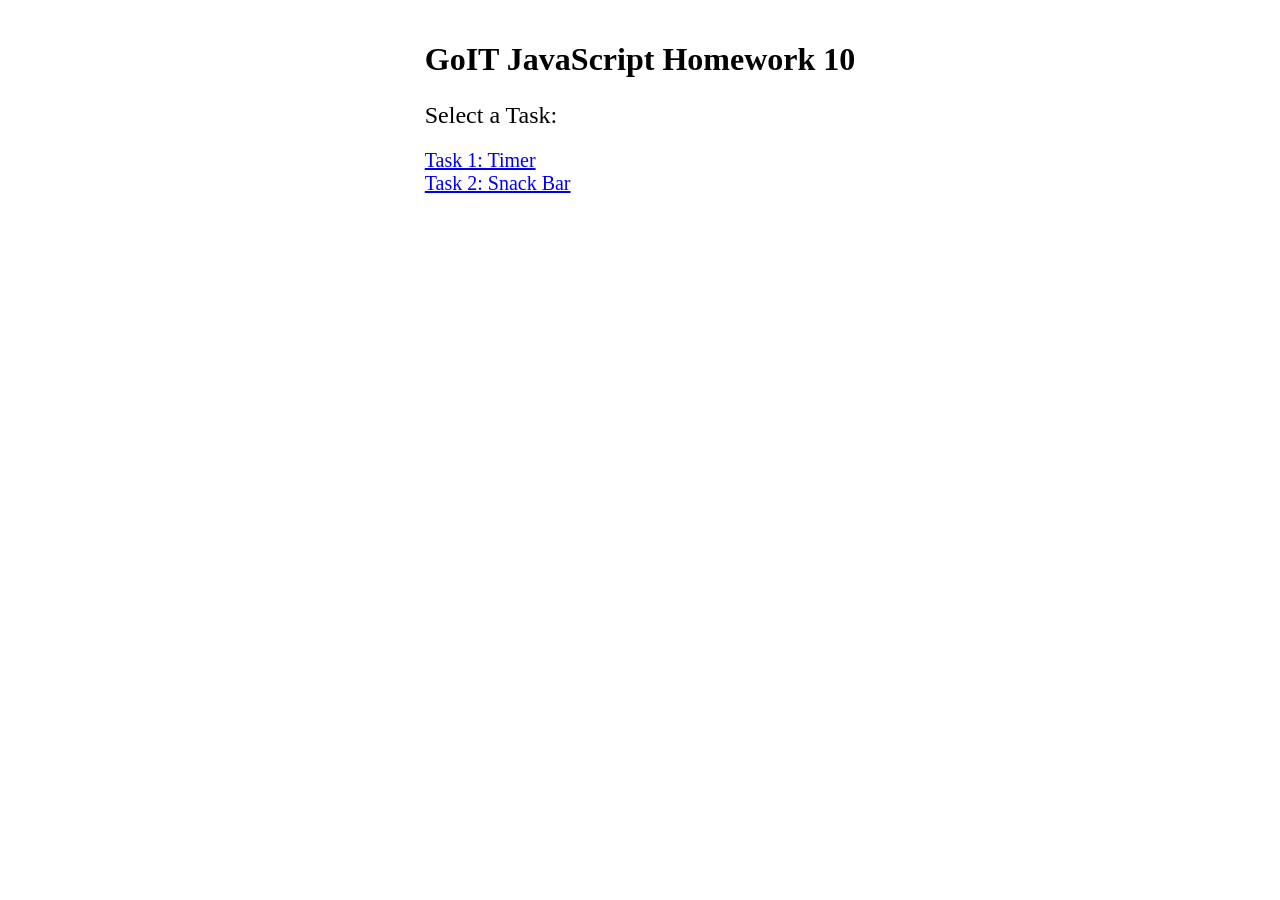
<file: src/index.html>
<!doctype html>
<html lang="en">
  <head>
    <meta charset="UTF-8" />
    <meta name="viewport" content="width=device-width, initial-scale=1.0" />
    <title>JavaScript Homework 10</title>
    <link rel="stylesheet" href="./css/styles.css" />
  </head>
  <body>
    <main>
      <h1>GoIT JavaScript Homework 10</h1>
      <p>Select a Task:</p>
      <ul>
        <li><a href="./01-timer.html">Task 1: Timer</a></li>
        <li>
          <a href="./02-snackbar.html">Task 2: Snack Bar</a>
        </li>
      </ul>
    </main>
  </body>
</html>
</file>
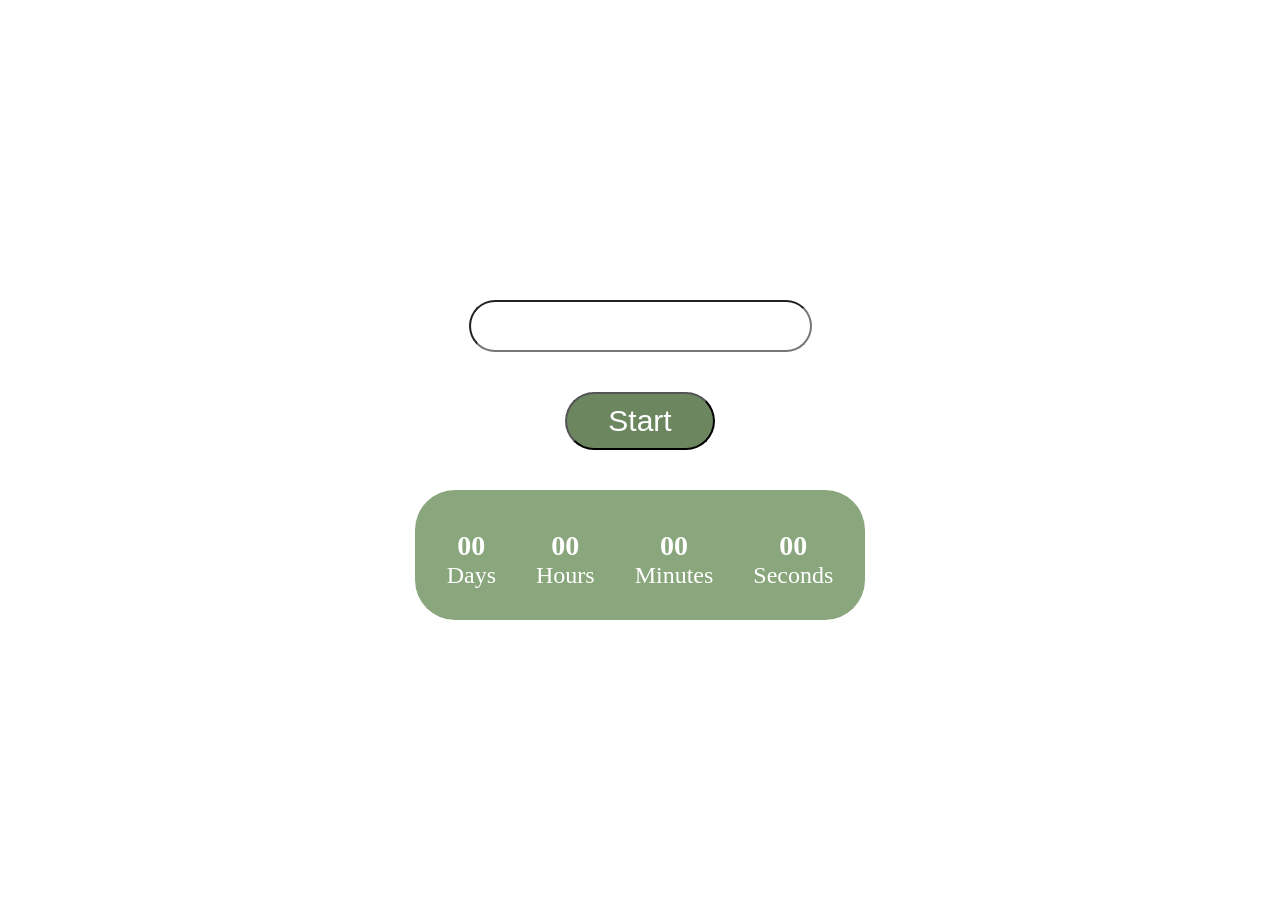
<file: src/01-timer.html>
<!doctype html>
<html lang="en">
  <head>
    <meta charset="UTF-8" />
    <meta name="viewport" content="width=device-width, initial-scale=1.0" />
    <title>JavaScript Timer Task</title>
    <link rel="stylesheet" href="./css/01-timer.css" />
  </head>
  <body>
    <div class="timer-container">
      <input type="text" id="datetime-picker" class="flatpickr-input" />
      <button type="button" data-start class="data-start">Start</button>

      <div class="timer">
        <div class="field">
          <span class="value" data-days> 00 </span>
          <span class="label"> Days </span>
        </div>
        <div class="field">
          <span class="value" data-hours> 00 </span>
          <span class="label"> Hours </span>
        </div>
        <div class="field">
          <span class="value" data-minutes> 00 </span>
          <span class="label"> Minutes </span>
        </div>
        <div class="field">
          <span class="value" data-seconds> 00 </span>
          <span class="label"> Seconds </span>
        </div>
      </div>
    </div>
    <script type="module" src="./js/01-timer.js"></script>
  </body>
</html>
</file>
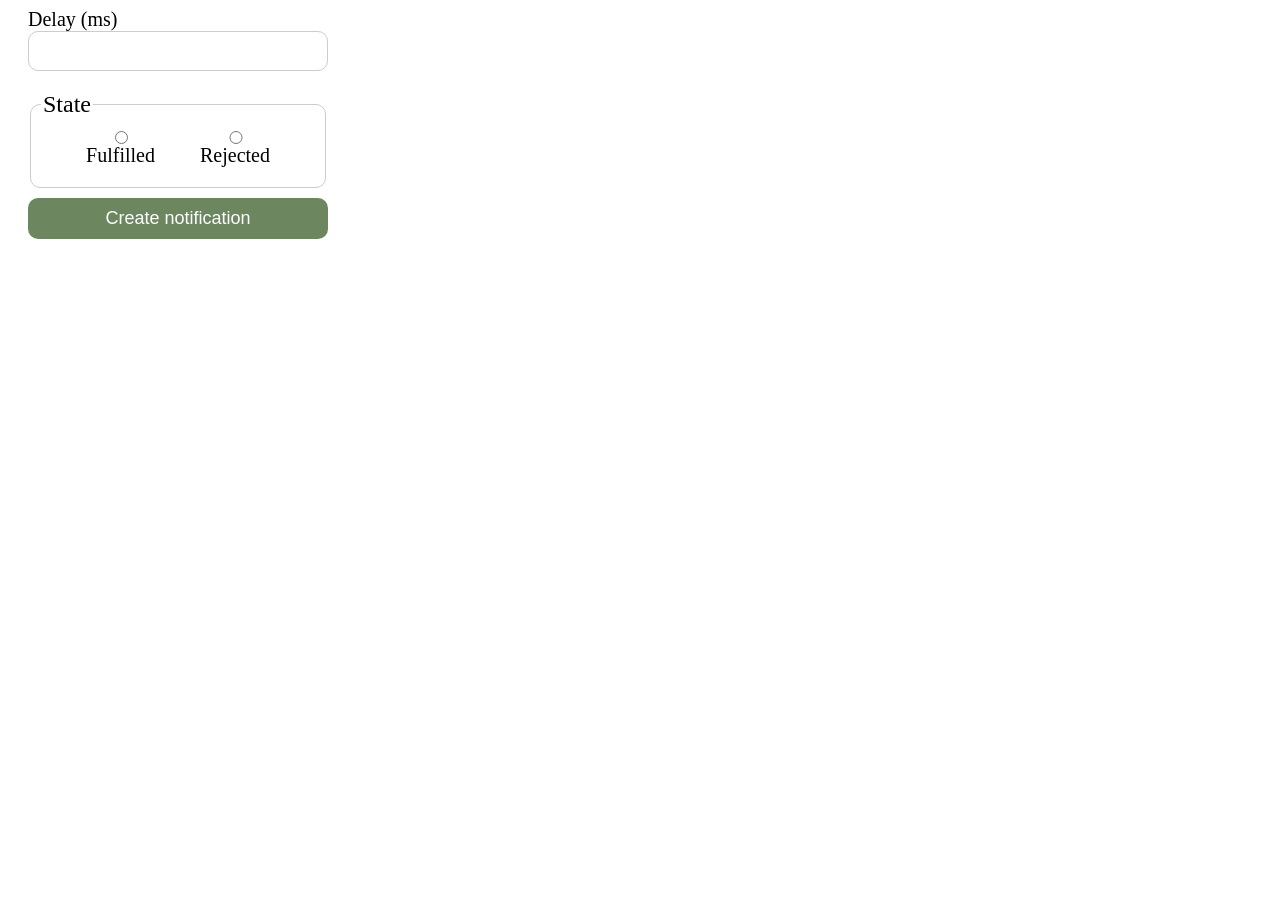
<file: src/02-snackbar.html>
<!doctype html>
<html lang="en">
  <head>
    <meta charset="UTF-8" />
    <meta name="viewport" content="width=device-width, initial-scale=1.0" />
    <title>Snackbar Task</title>
    <link rel="stylesheet" href="./css/02-snackbar.css" />
  </head>
  <body>
    <form class="form">
      <label>
        Delay (ms)​​
        <input type="number" name="delay" required />
      </label>

      <fieldset>
        <legend>State</legend>
        <label>
          <input type="radio" name="state" value="fulfilled" required />
          Fulfilled
        </label>
        <label>
          <input type="radio" name="state" value="rejected" required />
          Rejected
        </label>
      </fieldset>

      <button type="submit">Create notification</button>
    </form>

    <script type="module" src="./js/02-snackbar.js"></script>
  </body>
</html>
</file>
<file: src/css/styles.css>
body {
  margin: 0;
  padding: 20px;
  display: flex;
  flex-direction: column;
  align-items: center;
}
p {
  font-size: 24px;
  margin-bottom: 10px;
}
ul {
  font-size: 20px;
  list-style-type: none;
  padding: 0;
}
</file>
<file: src/css/01-timer.css>
.body {
  display: flex;
  flex-direction: column;
  align-items: center;
  justify-content: center;
  background-color: #f7dfb4a0;
}
.timer-container {
  display: flex;
  flex-direction: column;
  justify-content: center;
  align-items: center;
  gap: 20px;
  margin-top: 300px;
}
.flatpickr-input {
  font-size: 24px;
  padding: 10px 20px;
  border-radius: 30px;
  align-items: center;
}
.data-start {
  width: 150px;
  font-size: 30px;
  border-radius: 30px;
  padding: 10px 20px;
  margin-top: 20px;
  gap: 10px;
  color: #ffffff;
  background-color: #6c875f;
}
.data-start:hover {
  background-color: #4a5e3f;
  box-shadow: 0 4px 6px rgba(0, 0, 0, 0.1);
}
.data-start:disabled {
  background-color: #e0e0e0;
  cursor: not-allowed;
  box-shadow: none;
}
.timer {
  width: 450px;
  height: 100px;
  display: flex;
  direction: row;
  justify-content: center;
  padding-top: 30px;
  margin-top: 20px;
  font-size: 24px;
  gap: 20px;
  border-radius: 40px;
  background-color: #8aa67d;
}
.field {
  display: flex;
  flex-direction: column;
  align-items: center;
  padding: 10px;
  color: #ffffff;
}
.value {
  font-size: 28px;
  font-weight: bold;
  color: #ffffff;
}
</file>
<file: src/css/02-snackbar.css>
body {
  display: flex;
  flex-direction: column;
  align-items: left;
}
.form {
  width: 300px;
  display: flex;
  flex-direction: column;
  align-items: left;
  gap: 10px;
  margin-left: 20px;
}

.form label {
  display: flex;
  flex-direction: column;
  font-size: 20px;
  margin-bottom: 10px;
}

.form input {
  padding: 10px;
  font-size: 16px;
  border-radius: 10px;
  border: 1px solid #ccc;
}
.form fieldset {
  border: 1px solid #ccc;
  padding: 10px;
  border-radius: 10px;
  display: flex;
  flex-direction: row;
  justify-content: space-evenly;
}
.form fieldset legend {
  font-size: 24px;
}
.form button {
  padding: 10px 20px;
  font-size: 18px;
  border-radius: 10px;
  background-color: #6c875f;
  color: #ffffff;
  border: none;
  cursor: pointer;
}
</file>
